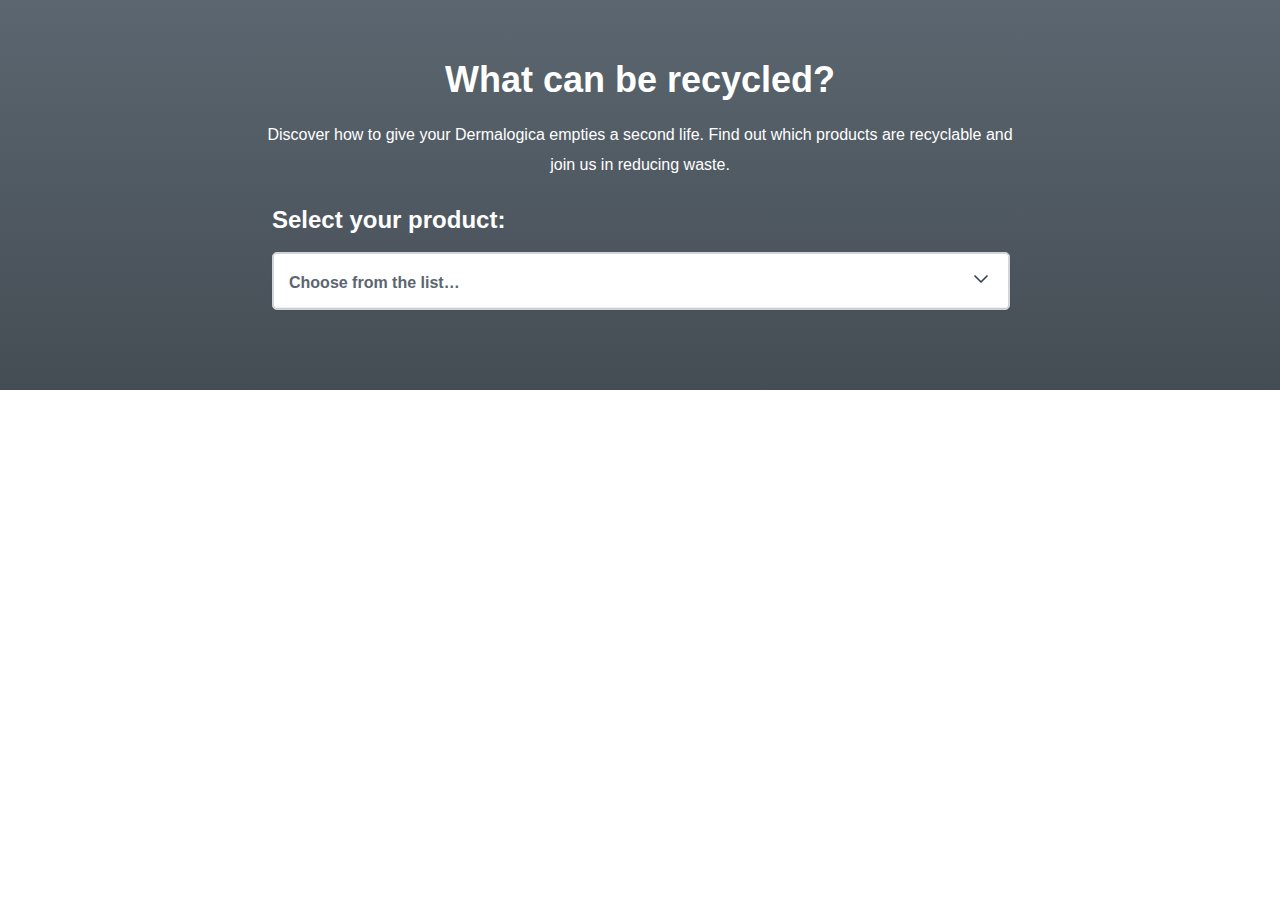
<file: terracycle-search/index.html>
<!DOCTYPE html>
<html lang="en">
<head>
    <meta charset="UTF-8">
    <meta name="viewport" content="width=device-width, initial-scale=1.0">
    <title>Recycling Options Finder</title>
    <link rel="stylesheet" href="styles.css"> <!-- Link to external CSS -->
</head>
<body>
    <section class="recycling-section">
        <!-- Header Container for Title and Subheading -->
        <div class="header-container">
            <h1>What can be recycled?</h1>
            <p>Discover how to give your Dermalogica empties a second life. Find out which products are recyclable and join us in reducing waste.</p>
        </div>
        
        <!-- Container for Content -->
        <div class="recycling-container">
            <div class="recycling-info">
                <h2>Select your product:</h2>

                
                <!-- Dropdown and Chevron Container -->
                <div class="dropdown-container">
                    <select id="productDropdown" onchange="displayRecyclingInfo()">
                        <option value="">Choose from the list…</option>
                    </select>
                    <!-- Chevron icon for the dropdown -->
                    <div class="dropdown-chevron">
                        <svg xmlns="http://www.w3.org/2000/svg" width="24" height="24" viewBox="0 0 24 24" fill="none">
                            <path d="M6 9L12 15L18 9" stroke="#344054" stroke-width="1.66667" stroke-linecap="round" stroke-linejoin="round"/>
                        </svg>
                    </div>
                </div>
                
                <!-- This div will display recycling information after a product is selected -->
                <div id="recyclingInfo"></div>
            </div>
        </div>
    </section>

    <script src="recycling_data.json" type="application/json" defer></script> <!-- Link to JSON data -->
    <script src="scripts.js" defer></script> <!-- Link to external JavaScript -->
</body>
</html>
</file>
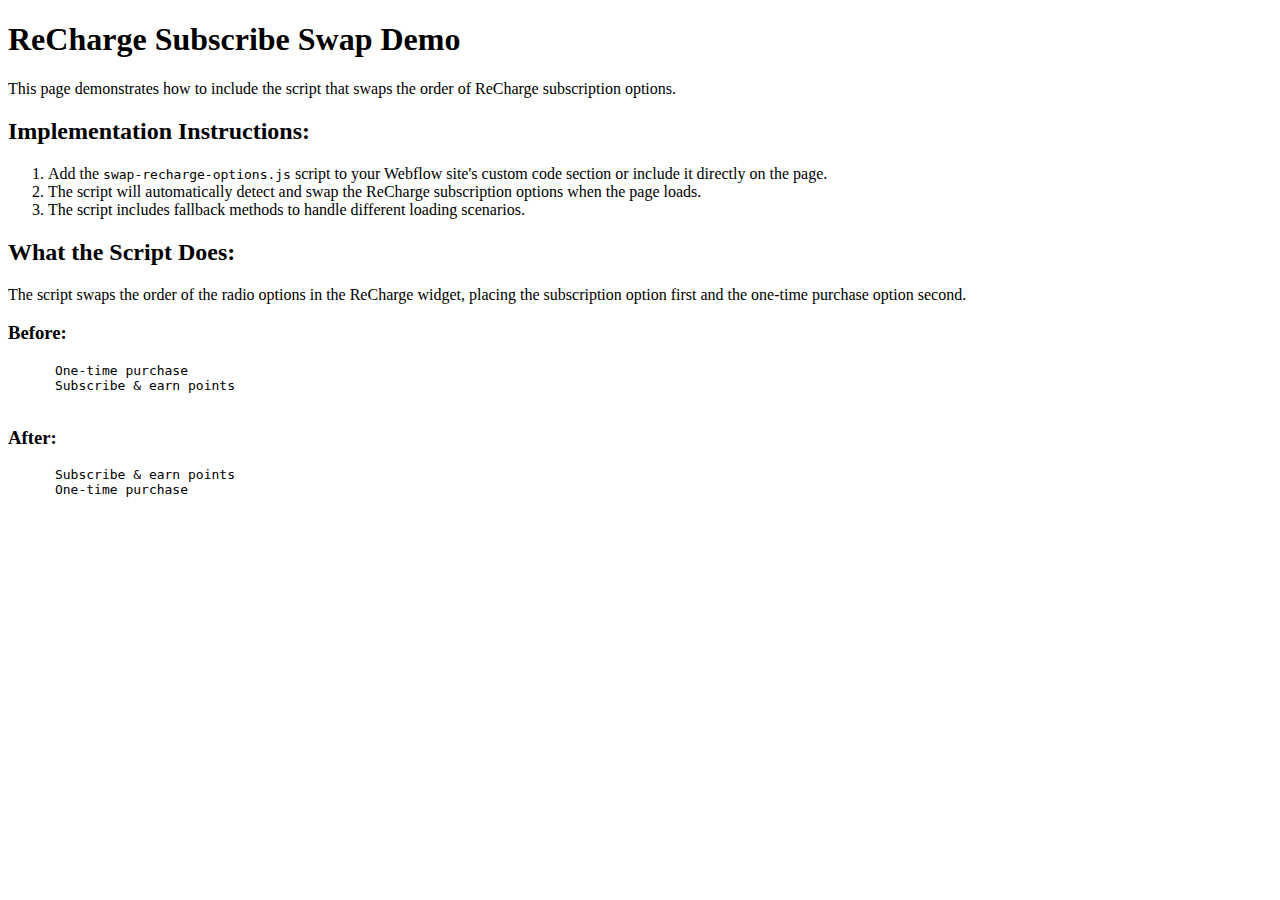
<file: webflow-optimize/recharge-subscribe-swap/index.html>
<!DOCTYPE html>
<html lang="en">
<head>
  <meta charset="UTF-8">
  <meta name="viewport" content="width=device-width, initial-scale=1.0">
  <title>ReCharge Subscribe Swap Demo</title>
  <!-- Include the swap script -->
  <script src="swap-recharge-options.js"></script>
</head>
<body>
  <h1>ReCharge Subscribe Swap Demo</h1>
  <p>This page demonstrates how to include the script that swaps the order of ReCharge subscription options.</p>
  
  <h2>Implementation Instructions:</h2>
  <ol>
    <li>Add the <code>swap-recharge-options.js</code> script to your Webflow site's custom code section or include it directly on the page.</li>
    <li>The script will automatically detect and swap the ReCharge subscription options when the page loads.</li>
    <li>The script includes fallback methods to handle different loading scenarios.</li>
  </ol>
  
  <h2>What the Script Does:</h2>
  <p>The script swaps the order of the radio options in the ReCharge widget, placing the subscription option first and the one-time purchase option second.</p>
  
  <div class="code-example">
    <h3>Before:</h3>
    <pre>
      One-time purchase
      Subscribe & earn points
    </pre>
    
    <h3>After:</h3>
    <pre>
      Subscribe & earn points
      One-time purchase
    </pre>
  </div>
</body>
</html>
</file>
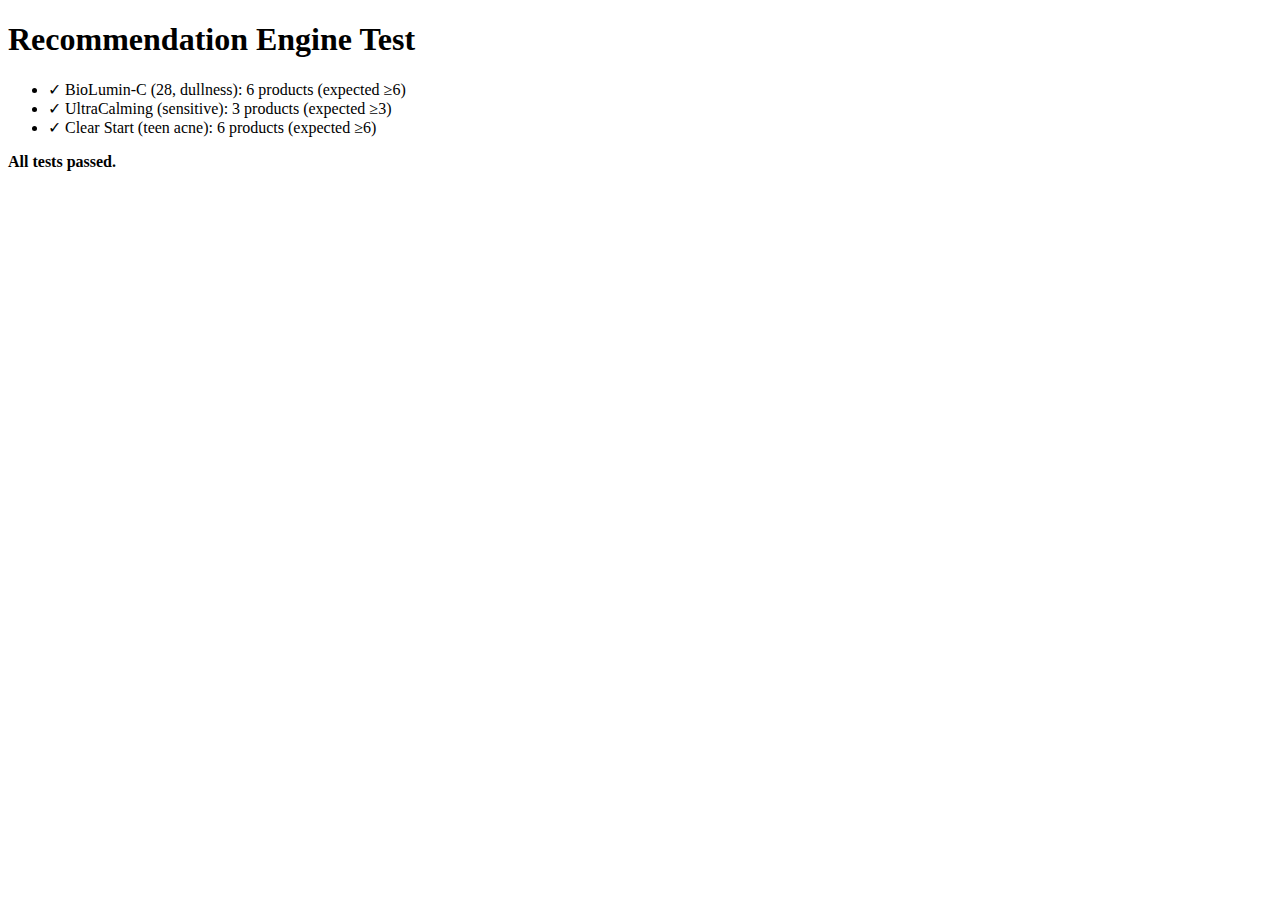
<file: routine-results/test.html>
<!DOCTYPE html>
<html lang="en">
<head>
  <meta charset="UTF-8" />
  <meta name="viewport" content="width=device-width, initial-scale=1.0" />
  <title>Routine Finder — Recommendation Engine Test</title>
</head>
<body>
  <h1>Recommendation Engine Test</h1>
  <div id="results"></div>

  <script src="js/data/product-data.js"></script>
  <script>
    (function() {
      const results = document.getElementById('results');
      if (!window.DermalogicaData) {
        results.innerHTML = '<p style="color:red">FAIL: DermalogicaData not loaded</p>';
        return;
      }

      const testCases = [
        {
          name: 'BioLumin-C (28, dullness)',
          quiz: { age: '28', concern: 'Dullness / uneven tone', tier: 'Essential', timing: 'Both', sensitive: false },
          expectedMin: 6 // 3 AM + 3 PM for Essential
        },
        {
          name: 'UltraCalming (sensitive)',
          quiz: { age: '35', concern: 'Sensitivity / redness', tier: 'Essential', timing: 'AM', sensitive: true },
          expectedMin: 3
        },
        {
          name: 'Clear Start (teen acne)',
          quiz: { age: '18', concern: 'Breakouts / acne', tier: 'Essential', timing: 'Both', sensitive: false },
          expectedMin: 6
        }
      ];

      let html = '<ul>';
      let allPass = true;
      testCases.forEach(tc => {
        const products = window.DermalogicaData.getRecommendations(tc.quiz);
        const pass = products.length >= tc.expectedMin;
        if (!pass) allPass = false;
        html += '<li>' + (pass ? '✓' : '✗') + ' ' + tc.name + ': ' + products.length + ' products (expected ≥' + tc.expectedMin + ')</li>';
      });
      html += '</ul>';
      html += '<p><strong>' + (allPass ? 'All tests passed.' : 'Some tests failed.') + '</strong></p>';
      results.innerHTML = html;
    })();
  </script>
</body>
</html>
</file>
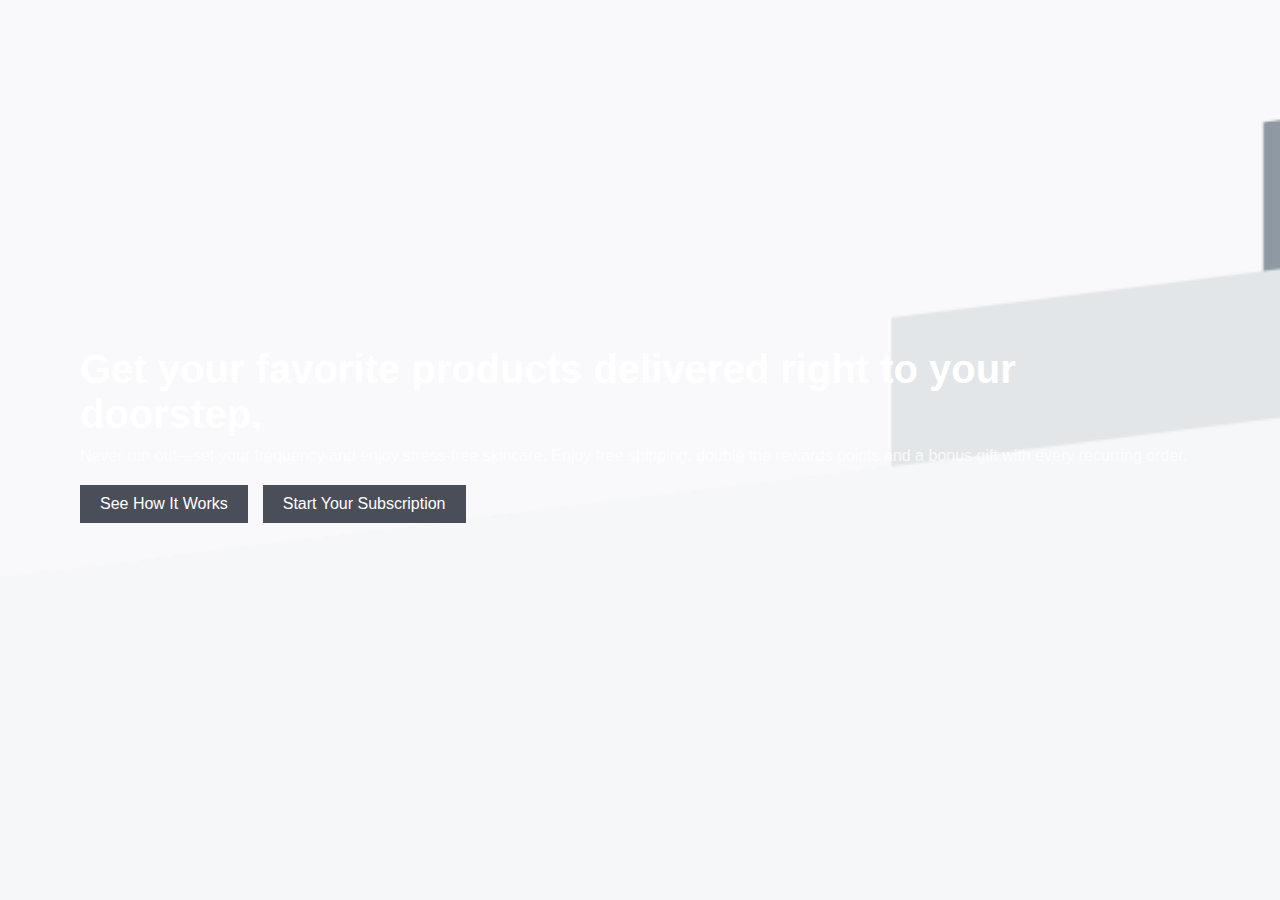
<file: test/test.html>
<!DOCTYPE html>
<html lang="en">
<head>
  <meta charset="UTF-8">
  <meta name="viewport" content="width=device-width, initial-scale=1.0">
  <title>Responsive Texture Background</title>
  <style>
    /* Base Reset */
    * {
      margin: 0;
      padding: 0;
      box-sizing: border-box;
    }

    body {
      font-family: Arial, sans-serif;
      background-color: #f6f7f8;
    }

    /* Hero Section with Fullscreen Background */
    .hero {
      position: relative;
      width: 100%;
      min-height: 100vh;
      display: flex;
      flex-direction: column;
      justify-content: center;
      align-items: center;
      text-align: center;
      padding: 40px 20px;

      /* Background image */
      background-image: url('/test/Background\ pattern.png');
      background-size: cover;
      background-position: center;
      background-repeat: no-repeat;
    }

    .hero-content {
      z-index: 1; /* Ensures content stays above the background */
    }

    .hero h1 {
      font-size: 2rem;
      margin-bottom: 10px;
      color: white;
    }

    .hero p {
      margin-bottom: 20px;
      color: rgba(255, 255, 255, 0.8);
    }

    .hero-buttons {
      display: flex;
      gap: 15px;
      margin-bottom: 30px;
    }

    .hero-buttons button {
      padding: 10px 20px;
      border: none;
      cursor: pointer;
      font-size: 1rem;
      background-color: #4a4e58;
      color: #fff;
      transition: background-color 0.3s;
    }

    .hero-buttons button:hover {
      background-color: #3b3e46;
    }

    /* Media Query for Larger Screens */
    @media (min-width: 768px) {
      .hero {
        flex-direction: row;
        justify-content: space-between;
        text-align: left;
        padding: 80px;
      }

      .hero h1 {
        font-size: 2.5rem;
      }

      .hero-buttons {
        justify-content: flex-start;
      }
    }
  </style>
</head>
<body>

  <section class="hero">
    <div class="hero-content">
      <h1>Get your favorite products delivered right to your doorstep.</h1>
      <p>Never run out—set your frequency and enjoy stress-free skincare. Enjoy free shipping, double the rewards points and a bonus gift with every recurring order.</p>
      <div class="hero-buttons">
        <button>See How It Works</button>
        <button>Start Your Subscription</button>
      </div>
    </div>
  </section>

</body>
</html>
</file>
<file: terracycle-search/styles.css>
:root {
    --font-base: 'Helvetica', sans-serif;
    --font-size-base: 1rem;
    --font-color-primary: #454D54;
    --color-white: #FFFFFF;
    --color-gray-300: #D0D5DD;
    --color-brand: #5B6670;
    --gradient-brand: linear-gradient(180deg, #5B6670 0%, #454D54 100%);
    --border-radius: 0.3rem;
    --box-shadow-base: 0px 0px 0px 1px rgba(16, 24, 40, 0.18) inset,
                       0px -2px 0px 0px rgba(16, 24, 40, 0.05) inset,
                       0px 1px 2px 0px rgba(16, 24, 40, 0.05);
}

/* Global Styles */
body {
    font-family: var(--font-base);
    margin: 0;
    padding: 0;
    color: var(--font-color-primary);
}

/* Main Section */
.recycling-section {
    display: flex;
    flex-direction: column;
    align-items: center;
    justify-content: center;
    width: 100vw;
    text-align: center;
    gap: 1.5rem;
    padding: 4rem 0;
    background: var(--gradient-brand);
    box-sizing: border-box;
}

/* Content Container */
.recycling-container {
    max-width: 48rem; /* 768px */
    width: 100%;
    padding: 0 1rem;
    margin: 0 auto;
    box-sizing: border-box;
}

@media screen and (max-width: 48rem) {
    .recycling-section {
        padding: 6rem 0;
    }

    .recycling-container {
        padding: 0 1rem;
    }
}

/* Header Container */
.header-container {
    max-width: 48rem;
    display: flex;
    flex-direction: column;
    align-items: center;
    gap: 1.5rem;
    color: var(--color-white);
    padding: 0 1rem;
}

.header-container h1 {
    font-size: 2.25rem;
    font-weight: 700;
    line-height: 2rem;
    margin: 0;
}

.header-container p {
    font-size: var(--font-size-base);
    font-weight: 300;
    line-height: 1.875rem;
    margin: 0;
}

/* Recycling Info */
.recycling-info {
    display: flex;
    flex-direction: column;
    text-align: left;
    gap: 1rem;
    width: 100%;
    margin: 0 auto;
    color: var(--color-white); /* Set text color to white */
}

.recycling-info h2 {
    font-size: 1.5rem;
    font-weight: 700;
    line-height: 2rem;
    margin: 0;
    color: var(--color-white); /* Ensure the heading is white */
}

.recycling-info p {
    font-size: var(--font-size-base);
    font-weight: 300;
    line-height: 1.5rem;
    margin: 0;
    color: var(--color-white); /* Ensure paragraph text is white */
}

/* Dropdown */
.dropdown-container {
    position: relative;
    display: flex;
    align-items: center;
    width: 100%;
    border: 1px solid var(--color-gray-300);
    border-radius: var(--border-radius);
    background: var(--color-white);
    box-shadow: var(--box-shadow-base);
    height: 3.5rem;
    margin: 0;
    transition: box-shadow 0.3s ease, background-color 0.3s ease;
}

.dropdown-container:hover {
    border: 1px solid var(--Brand-500, #5B6670);
    box-shadow: 0px 4px 8px rgba(0, 0, 0, 0.1);
}

#productDropdown {
    width: calc(100% - 2.5rem);
    padding: 1rem;
    border: none;
    font-family: var(--font-base);
    font-size: var(--font-size-base);
    font-weight: 700;
    line-height: 1.75rem;
    color: var(--color-brand);
    appearance: none;
    background: transparent;
    cursor: pointer;
    height: 100%;
    box-sizing: border-box;
    outline: none;
    user-select: none;
}

/* Chevron */
.dropdown-chevron {
    position: absolute;
    right: 1rem;
    top: 50%;
    transform: translateY(-50%);
    pointer-events: none;
}

/* Button */
.shipping-button {
    border: 1px solid var(--Base-White, #FFF);
    background: var(--Base-White, #FFF);
    box-shadow: 0px 1px 2px 0px rgba(16, 24, 40, 0.05);
    padding: 0.625rem 1.25rem; /* 10px 20px */
    color: var(--color-brand);
    font-family: var(--font-base);
    font-size: var(--font-size-base);
    font-weight: 700;
    line-height: 1.75rem;
    letter-spacing: 1.4px;
    text-align: center;
    cursor: pointer;
    text-decoration: none;
    display: inline-flex;
    align-items: center;
    gap: 0.625rem;
    text-transform: uppercase;
    border-radius: 0;
    transition: box-shadow 0.3s ease, background-color 0.3s ease;
    margin-top: 1rem; /* 16px */
}

.shipping-button:hover svg path {
    stroke: white; /* Change the stroke color to white */
}

.shipping-button:hover {
    box-shadow: 0px 4px 8px rgba(0, 0, 0, 0.1);
    background: rgba(0, 0, 0, 0);
    color: var(--Base-White, #FFF);
}
</file>
